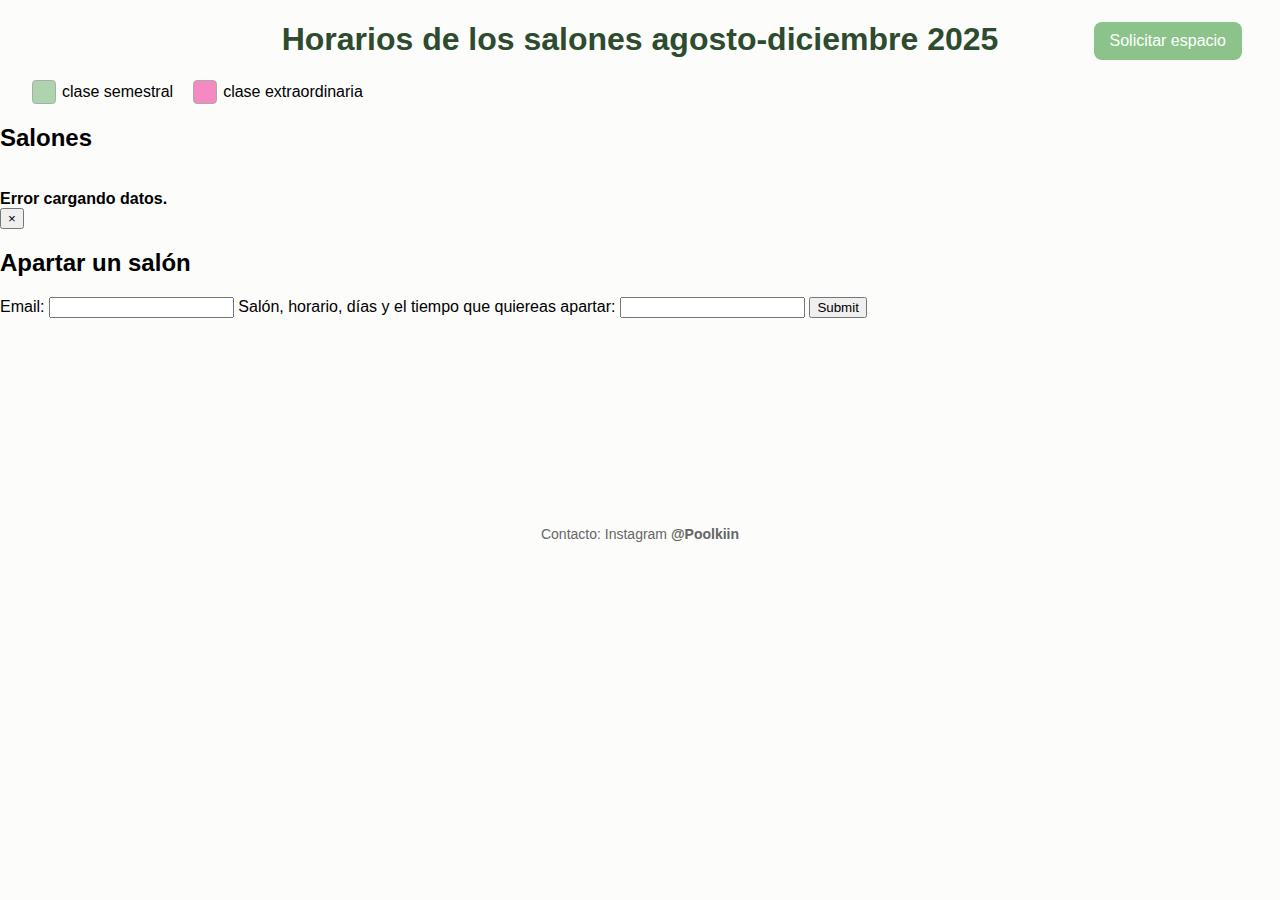
<file: index.html>
<!DOCTYPE html>
<html lang="es">
<head>
  <meta charset="UTF-8">
  <title>Horarios Facultad</title>
  <link rel="stylesheet" href="style.css">
  <link rel="preconnect" href="https://fonts.googleapis.com">
  <link rel="preconnect" href="https://fonts.gstatic.com" crossorigin>
<link href="https://fonts.googleapis.com/css?family=Varela+Round" rel="stylesheet">
</head>
<body>

</head>
<body>





<header class="main-header">
  <h1>Horarios de los salones agosto-diciembre 2025</h1>
</header>
<button class="open-modal-btn" onclick="openSolicitud()">Solicitar espacio</button>

<div id="modal-solicitud-bg" class="modal-bg">
  <div class="modal-solicitud">
    <button class="close-modal-btn" onclick="closeSolicitud()">×</button>
    <h2>Apartar un salón</h2>
    <form id="my-form" action="https://formspree.io/f/meolvgrk" method="POST">
      <label>Email:</label>
      <input type="email" name="email" required />
      <label>Salón, Horario y Día:</label>
      <input type="text" name="message" required />
      <button type="submit">Enviar</button>
      <p id="my-form-status"></p>
    </form>
  </div>
</div>



<div class="leyenda">
  <div class="leyenda-item">
    <span class="cuadro verde"></span> clase semestral
  </div>
  <div class="leyenda-item">
    <span class="cuadro rosa"></span> clase extraordinaria
  </div>
</div>

<div id="salones" class="tab-content active">
  <h2>Salones</h2>
  <div class="submenu-salones" id="submenu-salones"></div>
  <div id="horario-salon"></div>
</div>
  
<!-- Sidebar para Formulario -->
<div id="sidebar" class="sidebar">
  <button class="close-btn" onclick="closeSidebar()">×</button>
  <h2>Apartar un salón</h2>
  <form id="my-form" action="https://formspree.io/f/meolvgrk" method="POST">
    <label>Email:</label>
    <input type="email" name="email" required />
    
    <label>Salón, horario, días y el tiempo que quiereas apartar:</label>
    <input type="text" name="message" required />
    
    <button id="my-form-button" type="submit">Submit</button>
    <p id="my-form-status"></p>
    
  </form>
</div>

<footer style="text-align:center; padding:200px; font-size:14px; color:#666;">
  Contacto: Instagram <b>@Poolkiin</b>
</footer>

<script src="script.js"></script>
<script>
  var form = document.getElementById("my-form");
  if(form){
    async function handleSubmit(event) {
      event.preventDefault();
      var status = document.getElementById("my-form-status");
      var data = new FormData(event.target);
      fetch(event.target.action, {
        method: form.method,
        body: data,
        headers: { 'Accept': 'application/json' }
      }).then(response => {
        if (response.ok) {
          status.innerHTML = "¡Gracias por tu solicitud!";
          form.reset()
        } else {
          response.json().then(data => {
            if (Object.hasOwn(data, 'errors')) {
              status.innerHTML = data["errors"].map(error => error["message"]).join(", ")
            } else {
              status.innerHTML = "Oops! Hubo un problema al enviar tu formulario"
            }
          })
        }
      }).catch(error => {
        status.innerHTML = "Oops! Hubo un problema al enviar tu formulario"
      });
    }
    form.addEventListener("submit", handleSubmit)
  }
</script>
</body>
</html>
</file>
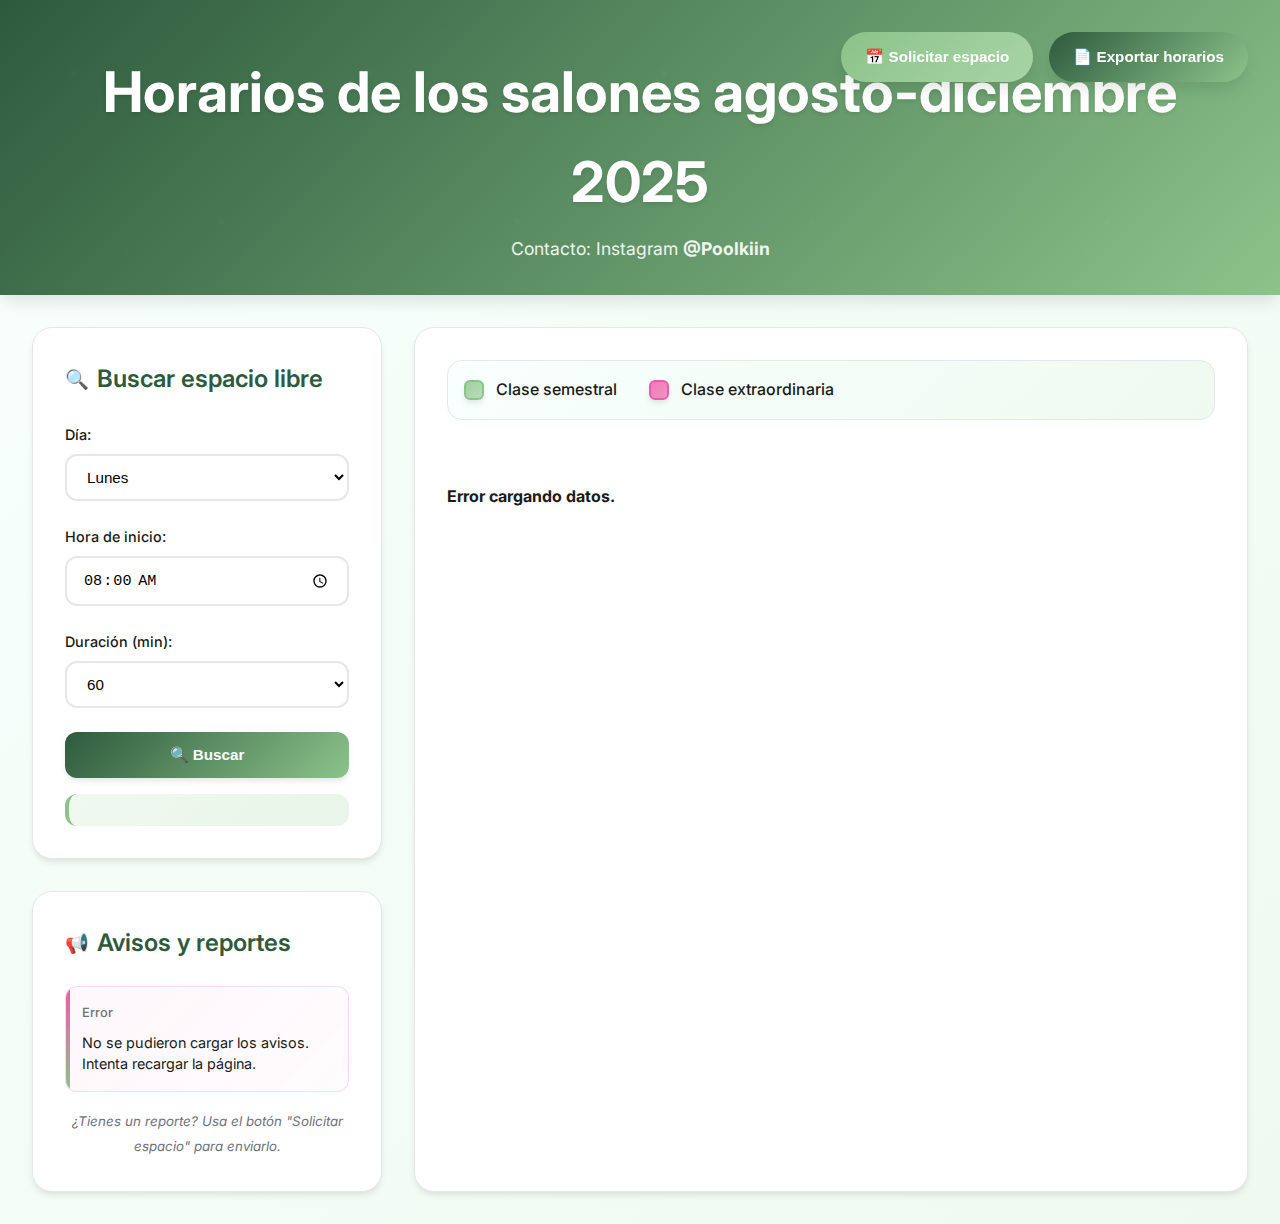
<file: horarios-completo-1.html>
<!DOCTYPE html>
<html lang="es">
<head>
  <meta charset="UTF-8">
  <meta name="viewport" content="width=device-width, initial-scale=1.0">
  <title>Horarios Facultad</title>
  <link rel="preconnect" href="https://fonts.googleapis.com">
  <link rel="preconnect" href="https://fonts.gstatic.com" crossorigin>
  <link href="https://fonts.googleapis.com/css2?family=Inter:wght@300;400;500;600;700&family=Poppins:wght@400;500;600;700&display=swap" rel="stylesheet">
  <style>
    :root {
      --primary-green: #2d5a3d;
      --light-green: #8cc38a;
      --accent-green: #a8d4a6;
      --pink-accent: #f05aaa;
      --light-pink: rgba(240, 90, 170, 0.1);
      --background: #fafbfc;
      --card-bg: #ffffff;
      --text-primary: #1a1a1a;
      --text-secondary: #6b7280;
      --border-light: #e5e7eb;
      --shadow-soft: 0 4px 6px -1px rgba(0, 0, 0, 0.1);
      --shadow-medium: 0 10px 15px -3px rgba(0, 0, 0, 0.1);
      --shadow-large: 0 25px 50px -12px rgba(0, 0, 0, 0.25);
    }

    * {
      margin: 0;
      padding: 0;
      box-sizing: border-box;
    }

    body {
      font-family: "Inter", sans-serif;
      background: linear-gradient(135deg, #f8fffe 0%, #f0f9f0 100%);
      color: var(--text-primary);
      line-height: 1.6;
      min-height: 100vh;
    }

    /* Header con gradiente elegante */
    .main-header {
      background: linear-gradient(135deg, var(--primary-green) 0%, var(--light-green) 100%);
      color: white;
      padding: 3rem 2rem 2rem;
      text-align: center;
      position: relative;
      overflow: hidden;
      box-shadow: var(--shadow-medium);
    }

    .main-header::before {
      content: '';
      position: absolute;
      top: 0;
      left: 0;
      right: 0;
      bottom: 0;
      background: url('data:image/svg+xml,<svg xmlns="http://www.w3.org/2000/svg" viewBox="0 0 100 100"><defs><pattern id="grain" width="100" height="100" patternUnits="userSpaceOnUse"><circle cx="25" cy="25" r="1" fill="white" opacity="0.05"/><circle cx="75" cy="75" r="1" fill="white" opacity="0.05"/><circle cx="50" cy="10" r="0.5" fill="white" opacity="0.03"/></pattern></defs><rect width="100" height="100" fill="url(%23grain)"/></svg>') repeat;
      opacity: 0.3;
    }

    .main-header h1 {
      font-size: clamp(2rem, 5vw, 3.5rem);
      font-weight: 700;
      margin-bottom: 0.5rem;
      position: relative;
      z-index: 1;
      text-shadow: 0 2px 4px rgba(0,0,0,0.1);
    }

    .main-header h5 {
      font-size: 1.1rem;
      font-weight: 400;
      opacity: 0.9;
      position: relative;
      z-index: 1;
    }

    /* Botones del header */
    .header-buttons {
      position: fixed;
      top: 2rem;
      right: 2rem;
      display: flex;
      gap: 1rem;
      z-index: 100;
    }

    .open-modal-btn, .export-btn {
      background: linear-gradient(135deg, var(--light-green) 0%, var(--accent-green) 100%);
      color: white;
      padding: 1rem 1.5rem;
      border-radius: 50px;
      border: none;
      cursor: pointer;
      font-size: 0.95rem;
      font-weight: 600;
      box-shadow: var(--shadow-medium);
      transition: all 0.3s ease;
      backdrop-filter: blur(10px);
    }

    .export-btn {
      background: linear-gradient(135deg, var(--primary-green) 0%, var(--light-green) 100%);
    }

    .open-modal-btn:hover, .export-btn:hover {
      transform: translateY(-2px);
      box-shadow: var(--shadow-large);
    }

    .export-btn:hover {
      background: linear-gradient(135deg, var(--light-green) 0%, var(--primary-green) 100%);
    }

    /* Container principal */
    .main-container {
      max-width: 1400px;
      margin: 0 auto;
      padding: 2rem;
      display: grid;
      gap: 2rem;
      grid-template-columns: 1fr;
    }

    @media (min-width: 1024px) {
      .main-container {
        grid-template-columns: 350px 1fr;
      }
    }

    /* Sidebar */
    .sidebar {
      display: flex;
      flex-direction: column;
      gap: 2rem;
    }

    /* Buscador elegante */
    .buscador-libres {
      background: var(--card-bg);
      border-radius: 20px;
      padding: 2rem;
      box-shadow: var(--shadow-soft);
      border: 1px solid var(--border-light);
    }

    .buscador-libres h2 {
      color: var(--primary-green);
      font-size: 1.5rem;
      font-weight: 600;
      margin-bottom: 1.5rem;
      display: flex;
      align-items: center;
      gap: 0.5rem;
    }

    .buscador-libres h2::before {
      content: "🔍";
      font-size: 1.2rem;
    }

    .form-group {
      margin-bottom: 1.5rem;
    }

    .form-group label {
      display: block;
      color: var(--text-primary);
      font-weight: 500;
      margin-bottom: 0.5rem;
      font-size: 0.9rem;
    }

    .form-group select,
    .form-group input {
      width: 100%;
      padding: 0.75rem 1rem;
      border: 2px solid var(--border-light);
      border-radius: 12px;
      font-size: 0.95rem;
      transition: all 0.2s ease;
      background: white;
    }

    .form-group select:focus,
    .form-group input:focus {
      outline: none;
      border-color: var(--light-green);
      box-shadow: 0 0 0 3px rgba(140, 195, 138, 0.1);
    }

    #buscador-btn {
      width: 100%;
      background: linear-gradient(135deg, var(--primary-green) 0%, var(--light-green) 100%);
      color: white;
      padding: 0.875rem 1.5rem;
      border: none;
      border-radius: 12px;
      font-size: 0.95rem;
      font-weight: 600;
      cursor: pointer;
      transition: all 0.3s ease;
      box-shadow: var(--shadow-soft);
    }

    #buscador-btn:hover {
      transform: translateY(-1px);
      box-shadow: var(--shadow-medium);
    }

    #resultado-buscador {
      margin-top: 1rem;
      padding: 1rem;
      background: linear-gradient(135deg, #f0f9f0 0%, #e8f5e8 100%);
      border-radius: 12px;
      border-left: 4px solid var(--light-green);
      font-weight: 500;
      color: var(--primary-green);
    }

    /* Recuadro de avisos */
    .avisos-container {
      background: var(--card-bg);
      border-radius: 20px;
      padding: 2rem;
      box-shadow: var(--shadow-soft);
      border: 1px solid var(--border-light);
    }

    .avisos-container h2 {
      color: var(--primary-green);
      font-size: 1.5rem;
      font-weight: 600;
      margin-bottom: 1.5rem;
      display: flex;
      align-items: center;
      gap: 0.5rem;
    }

    .avisos-container h2::before {
      content: "📢";
      font-size: 1.2rem;
    }

    .aviso-item {
      background: linear-gradient(135deg, rgba(240, 90, 170, 0.05) 0%, rgba(240, 90, 170, 0.02) 100%);
      border: 1px solid rgba(240, 90, 170, 0.2);
      border-radius: 12px;
      padding: 1rem;
      margin-bottom: 1rem;
      position: relative;
      overflow: hidden;
    }

    .aviso-item:last-child {
      margin-bottom: 0;
    }

    .aviso-item::before {
      content: '';
      position: absolute;
      left: 0;
      top: 0;
      bottom: 0;
      width: 4px;
      background: linear-gradient(180deg, var(--pink-accent) 0%, var(--light-green) 100%);
    }

    .aviso-fecha {
      font-size: 0.8rem;
      color: var(--text-secondary);
      font-weight: 500;
      margin-bottom: 0.5rem;
    }

    .aviso-texto {
      color: var(--text-primary);
      font-size: 0.9rem;
      line-height: 1.5;
    }

    /* Área principal */
    .main-content {
      background: var(--card-bg);
      border-radius: 20px;
      padding: 2rem;
      box-shadow: var(--shadow-soft);
      border: 1px solid var(--border-light);
    }

    /* Leyenda mejorada */
    .leyenda {
      display: flex;
      gap: 2rem;
      align-items: center;
      margin-bottom: 2rem;
      padding: 1rem;
      background: linear-gradient(135deg, #f8fffe 0%, #f0f9f0 100%);
      border-radius: 15px;
      border: 1px solid var(--border-light);
    }

    .leyenda-item {
      display: flex;
      align-items: center;
      gap: 0.75rem;
      font-weight: 500;
      color: var(--text-primary);
    }

    .cuadro {
      width: 20px;
      height: 20px;
      border-radius: 6px;
      box-shadow: var(--shadow-soft);
      border: 2px solid transparent;
    }

    .cuadro.verde {
      background: linear-gradient(135deg, rgba(140, 195, 138, 0.8) 0%, rgba(168, 212, 166, 0.8) 100%);
      border-color: var(--light-green);
    }

    .cuadro.rosa {
      background: linear-gradient(135deg, rgba(240, 90, 170, 0.8) 0%, rgba(240, 120, 180, 0.8) 100%);
      border-color: var(--pink-accent);
    }

    /* Botones de salones */
    .submenu-salones, #button-bar {
      display: flex;
      flex-wrap: wrap;
      gap: 0.75rem;
      margin-bottom: 2rem;
    }

    .submenu-salones button,
    #button-bar button {
      padding: 0.75rem 1.25rem;
      border-radius: 25px;
      border: 2px solid var(--border-light);
      background: white;
      color: var(--text-primary);
      cursor: pointer;
      font-size: 0.9rem;
      font-weight: 500;
      transition: all 0.3s ease;
      box-shadow: var(--shadow-soft);
    }

    .submenu-salones button:hover,
    #button-bar button:hover {
      transform: translateY(-2px);
      box-shadow: var(--shadow-medium);
      border-color: var(--light-green);
      background: linear-gradient(135deg, #f8fffe 0%, #f0f9f0 100%);
    }

    .submenu-salones button.active,
    #button-bar button.active {
      background: linear-gradient(135deg, var(--primary-green) 0%, var(--light-green) 100%);
      color: white;
      border-color: var(--light-green);
      box-shadow: var(--shadow-medium);
    }

    /* Grid de horarios mejorado */
    .horario-container h2 {
      color: var(--primary-green);
      font-size: 1.8rem;
      font-weight: 600;
      margin-bottom: 1rem;
    }

    .horario-grid {
      display: grid;
      grid-template-columns: 120px repeat(5, 1fr);
      grid-template-rows: auto repeat(24, 45px);
      gap: 1px;
      background: var(--border-light);
      border-radius: 15px;
      overflow: hidden;
      box-shadow: var(--shadow-medium);
      margin: 1.5rem 0;
    }

    .grid-header {
      background: linear-gradient(135deg, var(--primary-green) 0%, var(--light-green) 100%);
      color: white;
      padding: 1rem;
      font-weight: 600;
      text-align: center;
      display: flex;
      align-items: center;
      justify-content: center;
      font-size: 0.95rem;
    }

    .grid-hora {
      background: linear-gradient(135deg, #f8fffe 0%, #f0f9f0 100%);
      color: var(--text-secondary);
      font-weight: 500;
      font-size: 0.8rem;
      padding: 0.5rem;
      display: flex;
      align-items: center;
      justify-content: center;
      text-align: center;
      border-right: 2px solid var(--border-light);
    }

    .grid-clase {
      margin: 2px;
      border-radius: 8px;
      padding: 0.5rem;
      display: flex;
      flex-direction: column;
      justify-content: center;
      align-items: center;
      text-align: center;
      cursor: pointer;
      transition: all 0.2s ease;
      position: relative;
      overflow: hidden;
    }

    .grid-clase.semestral {
      background: linear-gradient(135deg, rgba(140, 195, 138, 0.2) 0%, rgba(168, 212, 166, 0.3) 100%);
      border: 2px solid var(--light-green);
      color: var(--primary-green);
    }

    .grid-clase.extraordinaria {
      background: linear-gradient(135deg, rgba(240, 90, 170, 0.15) 0%, rgba(240, 120, 180, 0.25) 100%);
      border: 2px solid var(--pink-accent);
      color: #7c325e;
    }

    .grid-clase:hover {
      transform: scale(1.02);
      box-shadow: var(--shadow-medium);
    }

    .materia-nombre {
      font-size: 0.85rem;
      font-weight: 600;
      margin-bottom: 0.25rem;
      line-height: 1.2;
    }

    .materia-horario {
      font-size: 0.75rem;
      font-weight: 500;
      opacity: 0.8;
    }

    /* Página de exportar */
    .pagina-exportar {
      display: none;
      background: var(--background);
      min-height: 100vh;
      padding: 2rem;
    }

    .pagina-exportar.active {
      display: block;
    }

    .exportar-header {
      display: flex;
      justify-content: space-between;
      align-items: center;
      margin-bottom: 2rem;
      padding: 1.5rem;
      background: var(--card-bg);
      border-radius: 15px;
      box-shadow: var(--shadow-soft);
    }

    .exportar-header h1 {
      color: var(--primary-green);
      font-size: 2rem;
      font-weight: 600;
      margin: 0;
    }

    .volver-btn {
      background: linear-gradient(135deg, var(--light-green) 0%, var(--accent-green) 100%);
      color: white;
      padding: 0.75rem 1.5rem;
      border-radius: 25px;
      border: none;
      cursor: pointer;
      font-size: 0.9rem;
      font-weight: 600;
      box-shadow: var(--shadow-soft);
      transition: all 0.3s ease;
    }

    .volver-btn:hover {
      transform: translateY(-1px);
      box-shadow: var(--shadow-medium);
    }

    .exportar-grid {
      display: grid;
      grid-template-columns: repeat(auto-fit, minmax(800px, 1fr));
      gap: 2rem;
    }

    .salon-exportar {
      background: var(--card-bg);
      border-radius: 15px;
      padding: 1.5rem;
      box-shadow: var(--shadow-soft);
      border: 1px solid var(--border-light);
      page-break-inside: avoid;
    }

    .salon-exportar h3 {
      color: var(--primary-green);
      font-size: 1.3rem;
      font-weight: 600;
      margin-bottom: 1rem;
      text-align: center;
      padding-bottom: 0.5rem;
      border-bottom: 2px solid var(--border-light);
    }

    /* Modal mejorado */
    .modal-bg {
      position: fixed;
      top: 0;
      left: 0;
      right: 0;
      bottom: 0;
      background: rgba(0, 0, 0, 0.5);
      backdrop-filter: blur(8px);
      z-index: 1000;
      display: none;
      justify-content: center;
      align-items: center;
      padding: 1rem;
    }

    .modal-bg.active {
      display: flex;
    }

    .modal-solicitud {
      background: white;
      border-radius: 20px;
      box-shadow: var(--shadow-large);
      padding: 2.5rem;
      max-width: 400px;
      width: 100%;
      position: relative;
      animation: modalSlideIn 0.3s ease;
    }

    @keyframes modalSlideIn {
      from {
        opacity: 0;
        transform: translateY(-20px) scale(0.95);
      }
      to {
        opacity: 1;
        transform: translateY(0) scale(1);
      }
    }

    .modal-solicitud h2 {
      color: var(--primary-green);
      font-size: 1.5rem;
      font-weight: 600;
      text-align: center;
      margin-bottom: 2rem;
    }

    .modal-solicitud .form-group {
      margin-bottom: 1.5rem;
    }

    .modal-solicitud button[type="submit"] {
      width: 100%;
      background: linear-gradient(135deg, var(--primary-green) 0%, var(--light-green) 100%);
      color: white;
      padding: 1rem;
      border: none;
      border-radius: 12px;
      cursor: pointer;
      font-size: 1rem;
      font-weight: 600;
      transition: all 0.3s ease;
      box-shadow: var(--shadow-soft);
    }

    .modal-solicitud button[type="submit"]:hover {
      transform: translateY(-1px);
      box-shadow: var(--shadow-medium);
    }

    .close-modal-btn {
      position: absolute;
      right: 1rem;
      top: 1rem;
      font-size: 1.5rem;
      background: none;
      border: none;
      color: var(--text-secondary);
      cursor: pointer;
      padding: 0.5rem;
      border-radius: 50%;
      transition: all 0.2s ease;
    }

    .close-modal-btn:hover {
      background: rgba(0, 0, 0, 0.1);
      color: var(--primary-green);
    }

    @media print {
      .header-buttons, .exportar-header .volver-btn {
        display: none;
      }
      
      .salon-exportar {
        page-break-inside: avoid;
        margin-bottom: 2rem;
      }
    }

    /* Responsive */
    @media (max-width: 768px) {
      .header-buttons {
        position: relative;
        top: auto;
        right: auto;
        justify-content: center;
        margin: 1rem auto;
        flex-wrap: wrap;
      }

      .main-container {
        padding: 1rem;
        gap: 1.5rem;
      }

      .open-modal-btn, .export-btn {
        position: relative;
        top: auto;
        right: auto;
        margin: 0.5rem;
        flex: 1;
        min-width: 140px;
      }

      .horario-grid {
        grid-template-columns: 80px repeat(5, 1fr);
        grid-template-rows: auto repeat(24, 40px);
      }

      .grid-header {
        padding: 0.5rem 0.25rem;
        font-size: 0.8rem;
      }

      .grid-hora {
        font-size: 0.7rem;
        padding: 0.25rem;
      }

      .materia-nombre {
        font-size: 0.75rem;
      }

      .materia-horario {
        font-size: 0.65rem;
      }
    }
  </style>
</head>
<body>
  <header class="main-header">
    <h1>Horarios de los salones agosto-diciembre 2025</h1>
    <h5>Contacto: Instagram <b>@Poolkiin</b></h5>
  </header>

  <div class="header-buttons">
    <button class="open-modal-btn" onclick="openSolicitud()">📅 Solicitar espacio</button>
    <button class="export-btn" onclick="mostrarPaginaExportar()">📄 Exportar horarios</button>
  </div>

  <div class="main-container">
    <!-- Sidebar -->
    <div class="sidebar">
      <!-- Buscador -->
      <div class="buscador-libres">
        <h2>Buscar espacio libre</h2>
        <div class="form-group">
          <label for="busc-dia">Día:</label>
          <select id="busc-dia">
            <option>Lunes</option>
            <option>Martes</option>
            <option>Miércoles</option>
            <option>Jueves</option>
            <option>Viernes</option>
          </select>
        </div>
        <div class="form-group">
          <label for="busc-hora">Hora de inicio:</label>
          <input type="time" id="busc-hora" min="08:00" max="20:00" step="1800" value="08:00" />
        </div>
        <div class="form-group">
          <label for="busc-duracion">Duración (min):</label>
          <select id="busc-duracion">
            <option value="30">30</option>
            <option value="60" selected>60</option>
            <option value="90">90</option>
            <option value="120">120</option>
             <option value="150">150</option>
             <option value="180">180</option>
             <option value="210">210</option>
             <option value="240">240</option>
          </select>
        </div>
        <button id="buscador-btn">🔍 Buscar</button>
        <div id="resultado-buscador"></div>
      </div>

      <!-- Avisos y reportes -->
      <div class="avisos-container">
        <h2>Avisos y reportes</h2>
        <div id="avisos-lista">
          <!-- Los avisos se cargarán dinámicamente aquí -->
          <div class="aviso-item">
            <div class="aviso-fecha">Cargando...</div>
            <div class="aviso-texto">Obteniendo avisos más recientes...</div>
          </div>
        </div>
        <div style="text-align: center; margin-top: 1rem;">
          <small style="color: var(--text-secondary); font-style: italic;">
            ¿Tienes un reporte? Usa el botón "Solicitar espacio" para enviarlo.
          </small>
        </div>
      </div>
    </div>

    <!-- Contenido principal -->
    <div class="main-content">
      <div class="leyenda">
        <div class="leyenda-item">
          <span class="cuadro verde"></span>
          <span>Clase semestral</span>
        </div>
        <div class="leyenda-item">
          <span class="cuadro rosa"></span>
          <span>Clase extraordinaria</span>
        </div>
      </div>

      <div id="salones" class="tab-content active">
        <div class="submenu-salones" id="button-bar"></div>
        <div id="horario-espacio"></div>
      </div>
    </div>
  </div>

  <!-- Página de exportar (oculta inicialmente) -->
  <div id="pagina-exportar" class="pagina-exportar">
    <div class="exportar-header">
      <h1>📄 Exportar todos los horarios</h1>
      <button class="volver-btn" onclick="volverAPaginaPrincipal()">← Volver</button>
    </div>
    <div id="exportar-contenido" class="exportar-grid">
      <!-- Los horarios se generarán aquí dinámicamente -->
    </div>
  </div>

  <!-- Modal -->
  <div id="modal-solicitud-bg" class="modal-bg">
    <div class="modal-solicitud">
      <button class="close-modal-btn" onclick="closeSolicitud()">×</button>
      <h2>Apartar un salón</h2>
      <form id="my-form" action="https://api.sheetmonkey.io/form/wci2QVScCM6NKECY2PfGBB" method="post">
        <div class="form-group">
          <label>Email:</label>
          <input type="email" name="email" required />
        </div>
        <div class="form-group">
          <label>Salón, Horario, Día y ¿hasta qué fecha estará apartado el sitio?:</label>
          <input type="text" name="message" required />
        </div>
        <input type="hidden" name="Created" value="x-sheetmonkey-current-date-time" />
        <button type="submit">📤 Enviar solicitud</button>
        <p id="my-form-status"></p>
      </form>
    </div>
  </div>

  <script>
    const dias = ["Lunes", "Martes", "Miercoles", "Jueves", "Viernes"];
    const horaInicio = 8, horaFin = 20;

    // Orden personalizado para los botones
    const ordenSalones = [
      "Salon 1", "Salon 2", "Salon 3", "Salon 4", "Salon 5", "Salon 6", "Salon 7", "Salon 8", "Salon 9", "Salon 10", "Salon 11", "Salon 12",
      "Laboratorio 1", "Laboratorio 2", "Laboratorio 3", "Laboratorio 4",
      "Salon De Usos Multiples"
    ];

    // Generar intervalos de 30 minutos
    const intervalos = [];
    for (let h = horaInicio; h < horaFin; h++) {
      intervalos.push({inicio:`${String(h).padStart(2,'0')}:00`, fin:`${String(h).padStart(2,'0')}:30`});
      intervalos.push({inicio:`${String(h).padStart(2,'0')}:30`, fin:`${String(h+1).padStart(2,'0')}:00`});
    }

    let horariosJSON = {};
    let activeButton = null;

    // URL de las hojas públicas
    const SHEET_URL = "https://opensheet.elk.sh/1fDuIQUaqOSTsXPbwBrB7s5V7yfZZGfF0jUXcVS_WIJs/2";
    const AVISOS_URL = "https://opensheet.elk.sh/1fDuIQUaqOSTsXPbwBrB7s5V7yfZZGfF0jUXcVS_WIJs/3";

    // Funciones utilitarias (mantienen la misma lógica)
    function normalizaDia(str) {
      if (!str) return "";
      str = str.toLowerCase()
        .replace(/[áà]/g,'a')
        .replace(/[éè]/g,'e')
        .replace(/[íì]/g,'i')
        .replace(/[óò]/g,'o')
        .replace(/[úù]/g,'u');
      return str.charAt(0).toUpperCase() + str.slice(1);
    }

    function normalizaSalon(str) {
      if (!str) return "";
      return str.normalize('NFD').replace(/[\u0300-\u036f]/g, "").replace(/\b([a-z])/g, l => l.toUpperCase());
    }

    function normalizaHora(horaStr) {
      if (!horaStr) return "";
      horaStr = horaStr.trim();
      const parts = horaStr.split(':');
      if (parts[0].length === 1) {
        parts[0] = '0' + parts[0];
      }
      return parts.join(':');
    }

    function normalizaNombre(str) {
      return str.normalize('NFD').replace(/[\u0300-\u036f]/g, "").toLowerCase();
    }

    function calcularDuracionEnIntervalos(inicio, fin) {
      let inicioIdx = -1;
      let finIdx = -1;
      
      // Buscar índice de inicio
      for (let i = 0; i < intervalos.length; i++) {
        if (intervalos[i].inicio === inicio) {
          inicioIdx = i;
          break;
        }
      }
      
      // Buscar índice de fin - corregido para buscar por hora de fin, no por intervalo
      for (let i = 0; i < intervalos.length; i++) {
        if (intervalos[i].fin === fin) {
          finIdx = i;
          break;
        }
      }
      
      // Si no encontramos el fin exacto, buscar el intervalo que contiene esa hora como inicio
      // Esto maneja casos como 20:00 que no está en nuestros intervalos como fin
      if (finIdx === -1) {
        for (let i = 0; i < intervalos.length; i++) {
          if (intervalos[i].inicio === fin) {
            finIdx = i - 1; // El intervalo anterior es donde termina realmente
            break;
          }
        }
      }
      
      if (inicioIdx === -1) {
        console.warn(`No se encontró intervalo de inicio para: ${inicio}`);
        return 1;
      }
      
      if (finIdx === -1) {
        console.warn(`No se encontró intervalo de fin para: ${fin}`);
        // Si es 20:00, debería ser el último intervalo (19:30-20:00)
        if (fin === "20:00") {
          finIdx = intervalos.length - 1;
        } else {
          return 1;
        }
      }
      
      const duracion = finIdx - inicioIdx + 1;
      console.log(`Duración calculada para ${inicio} - ${fin}: ${duracion} intervalos (índices ${inicioIdx} a ${finIdx})`);
      return duracion;
    }

    function agrupaHorariosPorSalon(rows) {
      const resultado = {};
      rows.forEach(row => {
        const salon = normalizaSalon((row["Salon"] || row["Salón"] || row["salon"] || "").trim());
        const dia = normalizaDia((row["Dia"] || row["día"] || row["dia"] || "").trim());
        if (!salon || !dia) return;
        
        if (!resultado[salon]) {
          resultado[salon] = {capacidad: row["capacidad"] ? Number(row["capacidad"]) : undefined};
          dias.forEach(d => resultado[salon][d] = []);
        }
        
        if (dias.includes(dia)) {
          const inicio = normalizaHora((row["Inicio"] || row["inicio"] || "").trim());
          const fin = normalizaHora((row["Fin"] || row["fin"] || "").trim());
          
          if (inicio && fin) {
            resultado[salon][dia].push({
              materia: (row["Materia"] || row["materia"] || "").trim(),
              inicio: inicio,
              fin: fin,
              tipo: (row["tipo"] || "").trim(),
              comentario: (row["comentario"] || "").trim()
            });
          }
        }
      });
      return resultado;
    }

    function renderAllButtons(horarios) {
      const bar = document.getElementById('button-bar');
      bar.innerHTML = "";

      const mapaNombreReal = {};
      Object.keys(horarios).forEach(n => {
        mapaNombreReal[normalizaNombre(n)] = n;
      });

      // Primero en el orden deseado
      ordenSalones.forEach(n => {
        const nNorm = normalizaNombre(n);
        if (mapaNombreReal[nNorm]) {
          const btn = document.createElement('button');
          btn.textContent = mapaNombreReal[nNorm];
          btn.onclick = () => showSchedule(mapaNombreReal[nNorm], btn);
          bar.appendChild(btn);
        }
      });

      // Luego, los que no están en el orden personalizado
      Object.keys(horarios).forEach(n => {
        if (!ordenSalones.map(normalizaNombre).includes(normalizaNombre(n))) {
          const btn = document.createElement('button');
          btn.textContent = n;
          btn.onclick = () => showSchedule(n, btn);
          bar.appendChild(btn);
        }
      });
    }

    function convertirADatosEventos(nombre, horariosSalon) {
      const eventos = [];
      dias.forEach(dia => {
        if (horariosSalon[dia]) {
          horariosSalon[dia].forEach(clase => {
            eventos.push({
              dia: dia,
              inicio: clase.inicio,
              fin: clase.fin,
              materia: clase.materia,
              tipo: clase.tipo,
              comentario: clase.comentario
            });
          });
        }
      });
      return eventos;
    }

    function renderCalendario(id, data, nombre) {
      const cont = document.getElementById(id);
      cont.innerHTML = "";
      cont.className = "horario-container";

      // Título y capacidad
      const tit = document.createElement("h2");
      tit.textContent = nombre;
      cont.appendChild(tit);
      
      if (horariosJSON[nombre] && horariosJSON[nombre].capacidad) {
        const capacidadDiv = document.createElement("div");
        capacidadDiv.style.cssText = "font-size:15px; color:#388; margin-bottom: 10px; font-weight: 500;";
        capacidadDiv.innerHTML = `📍 Capacidad: <strong>${horariosJSON[nombre].capacidad} alumnos</strong>`;
        cont.appendChild(capacidadDiv);
      }

      // Crear contenedor grid
      const gridContainer = document.createElement("div");
      gridContainer.className = "horario-grid";
      cont.appendChild(gridContainer);

      // Header - celda vacía para la esquina
      const cornerCell = document.createElement("div");
      cornerCell.className = "grid-header";
      cornerCell.textContent = "Hora";
      gridContainer.appendChild(cornerCell);

      // Headers de días
      dias.forEach(dia => {
        const headerCell = document.createElement("div");
        headerCell.className = "grid-header";
        headerCell.textContent = dia;
        gridContainer.appendChild(headerCell);
      });

      // Crear un mapa para rastrear qué celdas están ocupadas
      const celdasOcupadas = new Set();

      // Para cada intervalo de tiempo
      intervalos.forEach((intervalo, filaIdx) => {
        // Celda de hora
        const horaCell = document.createElement("div");
        horaCell.className = "grid-hora";
        horaCell.textContent = `${intervalo.inicio} - ${intervalo.fin}`;
        horaCell.style.cssText = `
          grid-row: ${filaIdx + 2};
          grid-column: 1;
        `;
        gridContainer.appendChild(horaCell);

        // Para cada día
        dias.forEach((dia, diaIdx) => {
          const celdaKey = `${filaIdx}-${diaIdx}`;
          
          // Solo procesar si la celda no está ocupada
          if (!celdasOcupadas.has(celdaKey)) {
            // Buscar si hay una clase que comience exactamente en este intervalo y día
            const clase = data.find(ev => 
              ev.dia === dia && ev.inicio === intervalo.inicio
            );

            if (clase) {
              // Calcular duración
              const duracion = calcularDuracionEnIntervalos(clase.inicio, clase.fin);
              
              // Marcar todas las celdas ocupadas por esta clase
              for (let i = 0; i < duracion; i++) {
                celdasOcupadas.add(`${filaIdx + i}-${diaIdx}`);
              }
              
              // Crear celda de clase
              const claseCell = document.createElement("div");
              
              // Determinar clase CSS
              let claseCSS = "grid-clase";
              if (clase.tipo === "extraordinaria") {
                claseCSS += " extraordinaria";
              } else {
                claseCSS += " semestral";
              }
              claseCell.className = claseCSS;
              
              // Posicionar en el grid
              claseCell.style.cssText = `
                grid-row: ${filaIdx + 2} / span ${duracion};
                grid-column: ${diaIdx + 2};
              `;
              
              // Contenido
              const materiaDiv = document.createElement("div");
              materiaDiv.className = "materia-nombre";
              materiaDiv.textContent = clase.materia;
              claseCell.appendChild(materiaDiv);
              
              const horarioDiv = document.createElement("div");
              horarioDiv.className = "materia-horario";
              horarioDiv.textContent = `${clase.inicio} - ${clase.fin}`;
              claseCell.appendChild(horarioDiv);
              
              if (clase.comentario) {
                const comentarioDiv = document.createElement("div");
                comentarioDiv.className = "materia-comentario";
                comentarioDiv.textContent = clase.comentario;
                comentarioDiv.style.cssText = `
                  font-size: 0.7rem;
                  font-style: italic;
                  opacity: 0.7;
                  margin-top: 0.25rem;
                  line-height: 1.1;
                `;
                claseCell.appendChild(comentarioDiv);
                claseCell.title = clase.comentario;
              }
              
              gridContainer.appendChild(claseCell);
            } else {
              // Crear celda vacía
              const celdaVacia = document.createElement("div");
              celdaVacia.style.cssText = `
                grid-row: ${filaIdx + 2};
                grid-column: ${diaIdx + 2};
                background: white;
                border: 1px solid var(--border-light);
              `;
              gridContainer.appendChild(celdaVacia);
            }
          }
        });
      });
    }

    function showSchedule(nombre, btn) {
      if (activeButton) activeButton.classList.remove('active');
      btn.classList.add('active');
      activeButton = btn;
      
      const eventos = convertirADatosEventos(nombre, horariosJSON[nombre]);
      renderCalendario('horario-espacio', eventos, nombre);
    }

    // Función para cargar avisos desde Google Sheets
    function cargarAvisos() {
      fetch(AVISOS_URL)
        .then(response => {
          if (!response.ok) {
            throw new Error(`HTTP error! status: ${response.status}`);
          }
          return response.json();
        })
        .then(avisos => {
          console.log("Avisos recibidos:", avisos);
          mostrarAvisos(avisos);
        })
        .catch(error => {
          console.error('Error cargando avisos:', error);
          document.getElementById('avisos-lista').innerHTML = `
            <div class="aviso-item">
              <div class="aviso-fecha">Error</div>
              <div class="aviso-texto">No se pudieron cargar los avisos. Intenta recargar la página.</div>
            </div>`;
        });
    }

    function mostrarAvisos(avisos) {
      const container = document.getElementById('avisos-lista');
      container.innerHTML = '';

      if (!avisos || avisos.length === 0) {
        container.innerHTML = `
          <div class="aviso-item">
            <div class="aviso-fecha">Sin avisos</div>
            <div class="aviso-texto">No hay avisos disponibles en este momento.</div>
          </div>`;
        return;
      }

      // Ordenar por fecha (más recientes primero)
      avisos.sort((a, b) => new Date(b.Fecha || b.fecha || '') - new Date(a.Fecha || a.fecha || ''));

      // Mostrar solo los primeros 5 avisos
      avisos.slice(0, 5).forEach(aviso => {
        const fecha = aviso.Fecha || aviso.fecha || 'Sin fecha';
        const tipo = aviso.Tipo || aviso.tipo || 'Aviso';
        const mensaje = aviso.Mensaje || aviso.mensaje || aviso.Descripcion || aviso.descripcion || 'Sin mensaje';

        const avisoDiv = document.createElement('div');
        avisoDiv.className = 'aviso-item';
        
        avisoDiv.innerHTML = `
          <div class="aviso-fecha">${fecha}</div>
          <div class="aviso-texto">
            <strong>${tipo}:</strong> ${mensaje}
          </div>
        `;
        
        container.appendChild(avisoDiv);
      });
    }

    // Funciones para la página de exportar
    function mostrarPaginaExportar() {
      document.querySelector('.main-container').style.display = 'none';
      document.querySelector('.main-header').style.display = 'none';
      document.getElementById('pagina-exportar').classList.add('active');
      generarExportacionCompleta();
    }

    function volverAPaginaPrincipal() {
      document.querySelector('.main-container').style.display = 'grid';
      document.querySelector('.main-header').style.display = 'block';
      document.getElementById('pagina-exportar').classList.remove('active');
    }

    function generarExportacionCompleta() {
      const contenedor = document.getElementById('exportar-contenido');
      contenedor.innerHTML = '';

      if (!horariosJSON || Object.keys(horariosJSON).length === 0) {
        contenedor.innerHTML = '<p style="text-align: center; color: var(--text-secondary);">No hay horarios disponibles para exportar.</p>';
        return;
      }

      // Generar cada salón en el orden personalizado
      const salonesOrdenados = [];
      
      // Primero los del orden personalizado
      ordenSalones.forEach(nombre => {
        const nombreNorm = normalizaNombre(nombre);
        const nombreReal = Object.keys(horariosJSON).find(n => normalizaNombre(n) === nombreNorm);
        if (nombreReal) {
          salonesOrdenados.push(nombreReal);
        }
      });

      // Luego los que no están en el orden personalizado
      Object.keys(horariosJSON).forEach(nombre => {
        if (!salonesOrdenados.includes(nombre)) {
          salonesOrdenados.push(nombre);
        }
      });

      salonesOrdenados.forEach(nombreSalon => {
        const salonDiv = document.createElement('div');
        salonDiv.className = 'salon-exportar';
        
        const titulo = document.createElement('h3');
        titulo.textContent = nombreSalon;
        salonDiv.appendChild(titulo);

        // Mostrar capacidad si está disponible
        if (horariosJSON[nombreSalon].capacidad) {
          const capacidadP = document.createElement('p');
          capacidadP.style.cssText = 'text-align: center; color: var(--text-secondary); margin-bottom: 1rem; font-weight: 500;';
          capacidadP.innerHTML = `📍 Capacidad: <strong>${horariosJSON[nombreSalon].capacidad} alumnos</strong>`;
          salonDiv.appendChild(capacidadP);
        }

        // Generar el grid del horario
        const eventos = convertirADatosEventos(nombreSalon, horariosJSON[nombreSalon]);
        
        // Crear el grid manualmente
        const gridContainer = document.createElement("div");
        gridContainer.className = "horario-grid";
        salonDiv.appendChild(gridContainer);

        // Header
        const cornerCell = document.createElement("div");
        cornerCell.className = "grid-header";
        cornerCell.textContent = "Hora";
        gridContainer.appendChild(cornerCell);

        dias.forEach(dia => {
          const headerCell = document.createElement("div");
          headerCell.className = "grid-header";
          headerCell.textContent = dia;
          gridContainer.appendChild(headerCell);
        });

        const celdasOcupadas = new Set();

        intervalos.forEach((intervalo, filaIdx) => {
          const horaCell = document.createElement("div");
          horaCell.className = "grid-hora";
          horaCell.textContent = `${intervalo.inicio} - ${intervalo.fin}`;
          horaCell.style.cssText = `grid-row: ${filaIdx + 2}; grid-column: 1;`;
          gridContainer.appendChild(horaCell);

          dias.forEach((dia, diaIdx) => {
            const celdaKey = `${filaIdx}-${diaIdx}`;
            
            if (!celdasOcupadas.has(celdaKey)) {
              const clase = eventos.find(ev => 
                ev.dia === dia && ev.inicio === intervalo.inicio
              );

              if (clase) {
                const duracion = calcularDuracionEnIntervalos(clase.inicio, clase.fin);
                
                for (let i = 0; i < duracion; i++) {
                  celdasOcupadas.add(`${filaIdx + i}-${diaIdx}`);
                }
                
                const claseCell = document.createElement("div");
                let claseCSS = "grid-clase";
                if (clase.tipo === "extraordinaria") {
                  claseCSS += " extraordinaria";
                } else {
                  claseCSS += " semestral";
                }
                claseCell.className = claseCSS;
                
                claseCell.style.cssText = `
                  grid-row: ${filaIdx + 2} / span ${duracion};
                  grid-column: ${diaIdx + 2};
                `;
                
                const materiaDiv = document.createElement("div");
                materiaDiv.className = "materia-nombre";
                materiaDiv.textContent = clase.materia;
                claseCell.appendChild(materiaDiv);
                
                const horarioDiv = document.createElement("div");
                horarioDiv.className = "materia-horario";
                horarioDiv.textContent = `${clase.inicio} - ${clase.fin}`;
                claseCell.appendChild(horarioDiv);
                
                if (clase.comentario) {
                  const comentarioDiv = document.createElement("div");
                  comentarioDiv.className = "materia-comentario";
                  comentarioDiv.textContent = clase.comentario;
                  comentarioDiv.style.cssText = `
                    font-size: 0.7rem;
                    font-style: italic;
                    opacity: 0.7;
                    margin-top: 0.25rem;
                    line-height: 1.1;
                  `;
                  claseCell.appendChild(comentarioDiv);
                }
                
                gridContainer.appendChild(claseCell);
              } else {
                const celdaVacia = document.createElement("div");
                celdaVacia.style.cssText = `
                  grid-row: ${filaIdx + 2};
                  grid-column: ${diaIdx + 2};
                  background: white;
                  border: 1px solid var(--border-light);
                `;
                gridContainer.appendChild(celdaVacia);
              }
            }
          });
        });

        contenedor.appendChild(salonDiv);
      });
    }

    // Función para buscar espacios libres
    function buscarEspaciosLibres(dia, horaInicio, duracionMin) {
      const [h, m] = horaInicio.split(':').map(Number);
      if (
        isNaN(h) || isNaN(m) || 
        h < 8 || h >= 20 || 
        m < 0 || m > 59
      ) {
        return [];
      }

      const libres = [];
      const iniMin = h * 60 + m;
      const finMin = iniMin + duracionMin;

      Object.keys(horariosJSON).forEach(salon => {
        const eventos = horariosJSON[salon][dia] || [];
        let ocupado = eventos.some(ev => {
          const [hin, minin] = ev.inicio.split(':');
          const [hfin, minfin] = ev.fin.split(':');
          const evIni = parseInt(hin) * 60 + parseInt(minin);
          const evFin = parseInt(hfin) * 60 + parseInt(minfin);
          return !(finMin <= evIni || iniMin >= evFin);
        });
        if (!ocupado) libres.push(salon);
      });
      return libres;
    }

    // Cargar datos desde Google Sheets
    Promise.all([
      fetch(SHEET_URL).then(response => response.ok ? response.json() : Promise.reject('Error en horarios')),
      fetch(AVISOS_URL).then(response => response.ok ? response.json() : Promise.reject('Error en avisos'))
    ])
    .then(([horarios, avisos]) => {
      console.log("Datos de horarios recibidos:", horarios);
      console.log("Datos de avisos recibidos:", avisos);
      
      // Procesar horarios
      horariosJSON = agrupaHorariosPorSalon(horarios);
      console.log("Horarios procesados:", horariosJSON);
      
      // Mostrar avisos
      mostrarAvisos(avisos);
      
      if (Object.keys(horariosJSON).length === 0) {
        document.getElementById('horario-espacio').innerHTML = "<b>No hay horarios cargados.</b>";
      } else {
        renderAllButtons(horariosJSON);
        const primerSalon = ordenSalones.map(normalizaNombre).find(nombreNorm =>
          Object.keys(horariosJSON).map(normalizaNombre).includes(nombreNorm)
        );
        let nombreReal = primerSalon
          ? Object.keys(horariosJSON).find(n => normalizaNombre(n) === primerSalon)
          : Object.keys(horariosJSON)[0];
        if (nombreReal) {
          const primerBoton = document.querySelector('#button-bar button');
          if (primerBoton) {
            showSchedule(nombreReal, primerBoton);
          }
        }
      }
    })
    .catch(error => {
      console.error('Error cargando datos:', error);
      document.getElementById('horario-espacio').innerHTML = "<b>Error cargando datos.</b>";
      
      // Cargar avisos por separado si falló la carga conjunta
      cargarAvisos();
    });

    // Event listeners
    document.addEventListener('DOMContentLoaded', function() {
      // Buscador
      const btn = document.getElementById('buscador-btn');
      if (btn) {
        btn.onclick = function() {
          const dia = document.getElementById('busc-dia').value;
          const hora = document.getElementById('busc-hora').value;
          const dur = parseInt(document.getElementById('busc-duracion').value);

          const [h, m] = hora.split(':').map(Number);
          if (
            isNaN(h) || isNaN(m) || 
            h < 8 || h >= 20 || 
            m < 0 || m > 59
          ) {
            document.getElementById('resultado-buscador').innerHTML = `<b>⚠️ El horario debe estar entre 08:00 y 20:00</b>`;
            return;
          }

          const libres = buscarEspaciosLibres(dia, hora, dur);
          const resDiv = document.getElementById('resultado-buscador');
          if (libres.length) {
            resDiv.innerHTML = `<b>✅ Espacios disponibles:</b><br>${libres.map(s => `<span style="display:inline-block; margin:2px 4px; padding:4px 8px; background:rgba(140,195,138,0.2); border-radius:6px; font-size:0.9rem;">${s}</span>`).join('')}`;
          } else {
            resDiv.innerHTML = `<b>❌ No hay espacios disponibles en ese horario</b>`;
          }
        };
      }

      // Modal
      const modalBg = document.getElementById('modal-solicitud-bg');
      if(modalBg) {
        modalBg.onclick = function(e) {
          if (e.target === this) closeSolicitud();
        };
      }
      
      // Formulario AJAX para el modal
      var form = document.getElementById("my-form");
      if(form){
        async function handleSubmit(event) {
          event.preventDefault();
          var status = document.getElementById("my-form-status");
          var data = new FormData(event.target);
          fetch(event.target.action, {
            method: form.method,
            body: data,
            headers: { 'Accept': 'application/json' }
          }).then(response => {
            if (response.ok) {
              status.innerHTML = "✅ ¡Gracias por tu solicitud!";
              status.style.color = "var(--light-green)";
              form.reset();
            } else {
              response.json().then(data => {
                if (Object.hasOwn(data, 'errors')) {
                  status.innerHTML = "❌ " + data["errors"].map(error => error["message"]).join(", ");
                } else {
                  status.innerHTML = "❌ Oops! Hubo un problema al enviar tu formulario";
                }
                status.style.color = "var(--pink-accent)";
              })
            }
          }).catch(error => {
            status.innerHTML = "❌ Oops! Hubo un problema al enviar tu formulario";
            status.style.color = "var(--pink-accent)";
          });
        }
        form.addEventListener("submit", handleSubmit);
      }
    });

    // Funciones del modal
    function openSolicitud() {
      document.getElementById('modal-solicitud-bg').classList.add('active');
    }

    function closeSolicitud() {
      document.getElementById('modal-solicitud-bg').classList.remove('active');
    }
  </script>
</body>
</html>
</file>
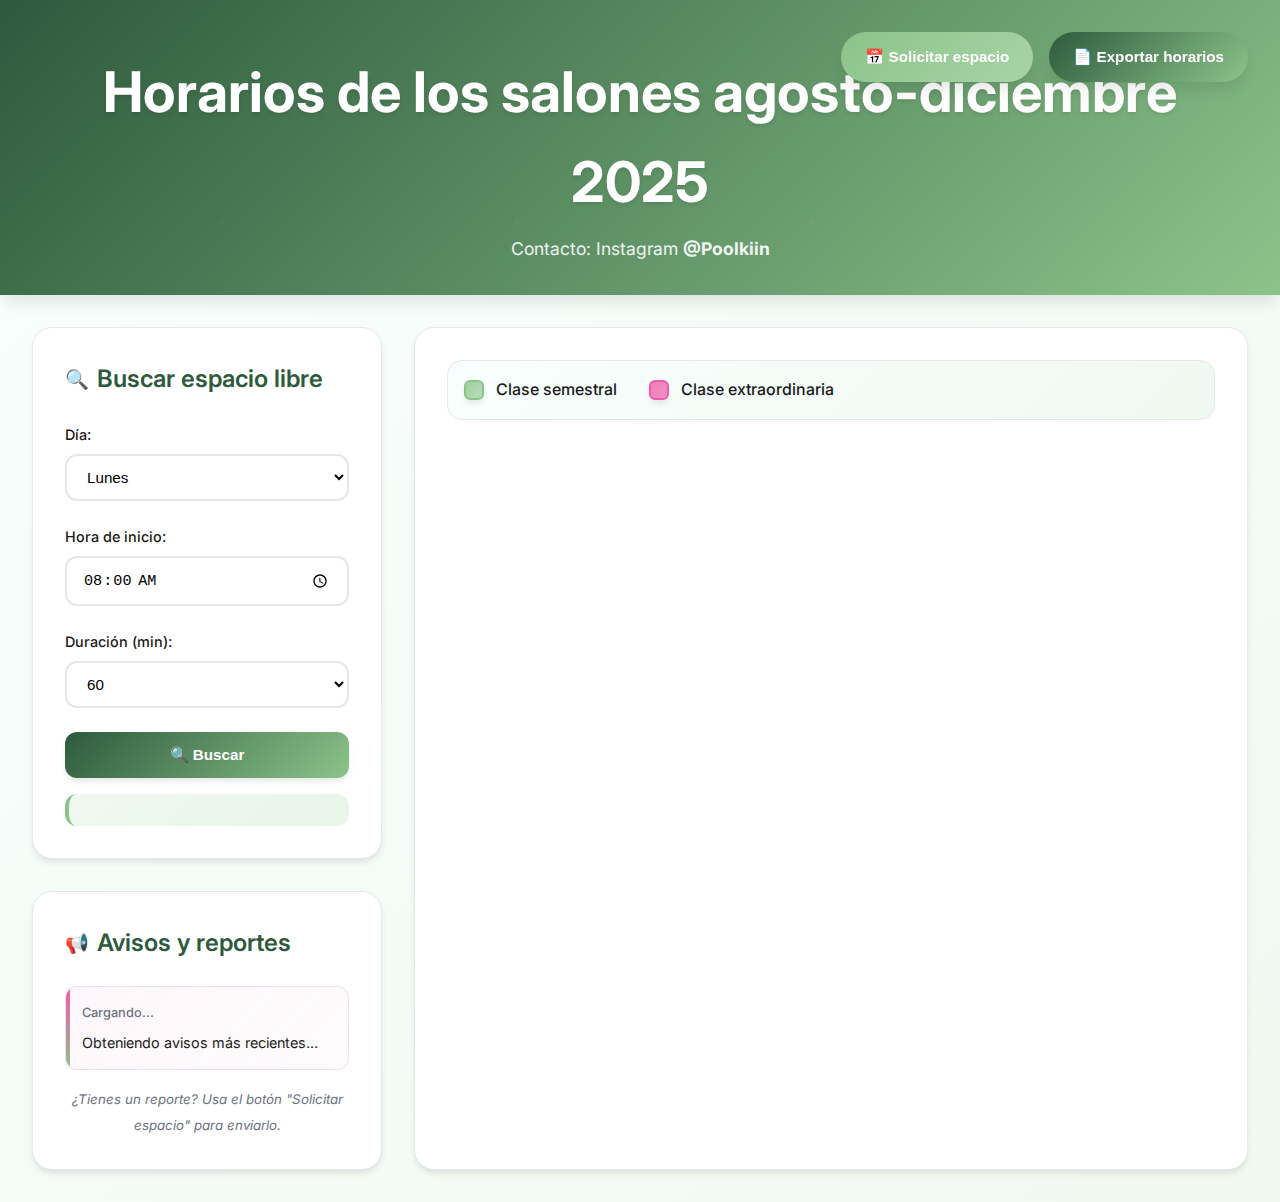
<file: horarios-completo.html>
<!DOCTYPE html>
<html lang="es">
<head>
  <meta charset="UTF-8">
  <meta name="viewport" content="width=device-width, initial-scale=1.0">
  <title>Horarios Facultad</title>
  <link rel="preconnect" href="https://fonts.googleapis.com">
  <link rel="preconnect" href="https://fonts.gstatic.com" crossorigin>
  <link href="https://fonts.googleapis.com/css2?family=Inter:wght@300;400;500;600;700&family=Poppins:wght@400;500;600;700&display=swap" rel="stylesheet">
  <style>
    :root {
      --primary-green: #2d5a3d;
      --light-green: #8cc38a;
      --accent-green: #a8d4a6;
      --pink-accent: #f05aaa;
      --light-pink: rgba(240, 90, 170, 0.1);
      --background: #fafbfc;
      --card-bg: #ffffff;
      --text-primary: #1a1a1a;
      --text-secondary: #6b7280;
      --border-light: #e5e7eb;
      --shadow-soft: 0 4px 6px -1px rgba(0, 0, 0, 0.1);
      --shadow-medium: 0 10px 15px -3px rgba(0, 0, 0, 0.1);
      --shadow-large: 0 25px 50px -12px rgba(0, 0, 0, 0.25);
    }

    * {
      margin: 0;
      padding: 0;
      box-sizing: border-box;
    }

    body {
      font-family: "Inter", sans-serif;
      background: linear-gradient(135deg, #f8fffe 0%, #f0f9f0 100%);
      color: var(--text-primary);
      line-height: 1.6;
      min-height: 100vh;
    }

    /* Header con gradiente elegante */
    .main-header {
      background: linear-gradient(135deg, var(--primary-green) 0%, var(--light-green) 100%);
      color: white;
      padding: 3rem 2rem 2rem;
      text-align: center;
      position: relative;
      overflow: hidden;
      box-shadow: var(--shadow-medium);
    }

    .main-header::before {
      content: '';
      position: absolute;
      top: 0;
      left: 0;
      right: 0;
      bottom: 0;
      background: url('data:image/svg+xml,<svg xmlns="http://www.w3.org/2000/svg" viewBox="0 0 100 100"><defs><pattern id="grain" width="100" height="100" patternUnits="userSpaceOnUse"><circle cx="25" cy="25" r="1" fill="white" opacity="0.05"/><circle cx="75" cy="75" r="1" fill="white" opacity="0.05"/><circle cx="50" cy="10" r="0.5" fill="white" opacity="0.03"/></pattern></defs><rect width="100" height="100" fill="url(%23grain)"/></svg>') repeat;
      opacity: 0.3;
    }

    .main-header h1 {
      font-size: clamp(2rem, 5vw, 3.5rem);
      font-weight: 700;
      margin-bottom: 0.5rem;
      position: relative;
      z-index: 1;
      text-shadow: 0 2px 4px rgba(0,0,0,0.1);
    }

    .main-header h5 {
      font-size: 1.1rem;
      font-weight: 400;
      opacity: 0.9;
      position: relative;
      z-index: 1;
    }

    /* Botones del header */
    .header-buttons {
      position: fixed;
      top: 2rem;
      right: 2rem;
      display: flex;
      gap: 1rem;
      z-index: 100;
    }

    .open-modal-btn, .export-btn {
      background: linear-gradient(135deg, var(--light-green) 0%, var(--accent-green) 100%);
      color: white;
      padding: 1rem 1.5rem;
      border-radius: 50px;
      border: none;
      cursor: pointer;
      font-size: 0.95rem;
      font-weight: 600;
      box-shadow: var(--shadow-medium);
      transition: all 0.3s ease;
      backdrop-filter: blur(10px);
    }

    .export-btn {
      background: linear-gradient(135deg, var(--primary-green) 0%, var(--light-green) 100%);
    }

    .open-modal-btn:hover, .export-btn:hover {
      transform: translateY(-2px);
      box-shadow: var(--shadow-large);
    }

    .export-btn:hover {
      background: linear-gradient(135deg, var(--light-green) 0%, var(--primary-green) 100%);
    }

    /* Container principal */
    .main-container {
      max-width: 1400px;
      margin: 0 auto;
      padding: 2rem;
      display: grid;
      gap: 2rem;
      grid-template-columns: 1fr;
    }

    @media (min-width: 1024px) {
      .main-container {
        grid-template-columns: 350px 1fr;
      }
    }

    /* Sidebar */
    .sidebar {
      display: flex;
      flex-direction: column;
      gap: 2rem;
    }

    /* Buscador elegante */
    .buscador-libres {
      background: var(--card-bg);
      border-radius: 20px;
      padding: 2rem;
      box-shadow: var(--shadow-soft);
      border: 1px solid var(--border-light);
    }

    .buscador-libres h2 {
      color: var(--primary-green);
      font-size: 1.5rem;
      font-weight: 600;
      margin-bottom: 1.5rem;
      display: flex;
      align-items: center;
      gap: 0.5rem;
    }

    .buscador-libres h2::before {
      content: "🔍";
      font-size: 1.2rem;
    }

    .form-group {
      margin-bottom: 1.5rem;
    }

    .form-group label {
      display: block;
      color: var(--text-primary);
      font-weight: 500;
      margin-bottom: 0.5rem;
      font-size: 0.9rem;
    }

    .form-group select,
    .form-group input {
      width: 100%;
      padding: 0.75rem 1rem;
      border: 2px solid var(--border-light);
      border-radius: 12px;
      font-size: 0.95rem;
      transition: all 0.2s ease;
      background: white;
    }

    .form-group select:focus,
    .form-group input:focus {
      outline: none;
      border-color: var(--light-green);
      box-shadow: 0 0 0 3px rgba(140, 195, 138, 0.1);
    }

    #buscador-btn {
      width: 100%;
      background: linear-gradient(135deg, var(--primary-green) 0%, var(--light-green) 100%);
      color: white;
      padding: 0.875rem 1.5rem;
      border: none;
      border-radius: 12px;
      font-size: 0.95rem;
      font-weight: 600;
      cursor: pointer;
      transition: all 0.3s ease;
      box-shadow: var(--shadow-soft);
    }

    #buscador-btn:hover {
      transform: translateY(-1px);
      box-shadow: var(--shadow-medium);
    }

    #resultado-buscador {
      margin-top: 1rem;
      padding: 1rem;
      background: linear-gradient(135deg, #f0f9f0 0%, #e8f5e8 100%);
      border-radius: 12px;
      border-left: 4px solid var(--light-green);
      font-weight: 500;
      color: var(--primary-green);
    }

    /* Recuadro de avisos */
    .avisos-container {
      background: var(--card-bg);
      border-radius: 20px;
      padding: 2rem;
      box-shadow: var(--shadow-soft);
      border: 1px solid var(--border-light);
    }

    .avisos-container h2 {
      color: var(--primary-green);
      font-size: 1.5rem;
      font-weight: 600;
      margin-bottom: 1.5rem;
      display: flex;
      align-items: center;
      gap: 0.5rem;
    }

    .avisos-container h2::before {
      content: "📢";
      font-size: 1.2rem;
    }

    .aviso-item {
      background: linear-gradient(135deg, rgba(240, 90, 170, 0.05) 0%, rgba(240, 90, 170, 0.02) 100%);
      border: 1px solid rgba(240, 90, 170, 0.2);
      border-radius: 12px;
      padding: 1rem;
      margin-bottom: 1rem;
      position: relative;
      overflow: hidden;
    }

    .aviso-item:last-child {
      margin-bottom: 0;
    }

    .aviso-item::before {
      content: '';
      position: absolute;
      left: 0;
      top: 0;
      bottom: 0;
      width: 4px;
      background: linear-gradient(180deg, var(--pink-accent) 0%, var(--light-green) 100%);
    }

    .aviso-fecha {
      font-size: 0.8rem;
      color: var(--text-secondary);
      font-weight: 500;
      margin-bottom: 0.5rem;
    }

    .aviso-texto {
      color: var(--text-primary);
      font-size: 0.9rem;
      line-height: 1.5;
    }

    /* Área principal */
    .main-content {
      background: var(--card-bg);
      border-radius: 20px;
      padding: 2rem;
      box-shadow: var(--shadow-soft);
      border: 1px solid var(--border-light);
    }

    /* Leyenda mejorada */
    .leyenda {
      display: flex;
      gap: 2rem;
      align-items: center;
      margin-bottom: 2rem;
      padding: 1rem;
      background: linear-gradient(135deg, #f8fffe 0%, #f0f9f0 100%);
      border-radius: 15px;
      border: 1px solid var(--border-light);
    }

    .leyenda-item {
      display: flex;
      align-items: center;
      gap: 0.75rem;
      font-weight: 500;
      color: var(--text-primary);
    }

    .cuadro {
      width: 20px;
      height: 20px;
      border-radius: 6px;
      box-shadow: var(--shadow-soft);
      border: 2px solid transparent;
    }

    .cuadro.verde {
      background: linear-gradient(135deg, rgba(140, 195, 138, 0.8) 0%, rgba(168, 212, 166, 0.8) 100%);
      border-color: var(--light-green);
    }

    .cuadro.rosa {
      background: linear-gradient(135deg, rgba(240, 90, 170, 0.8) 0%, rgba(240, 120, 180, 0.8) 100%);
      border-color: var(--pink-accent);
    }

    /* Botones de salones */
    .submenu-salones, #button-bar {
      display: flex;
      flex-wrap: wrap;
      gap: 0.75rem;
      margin-bottom: 2rem;
    }

    .submenu-salones button,
    #button-bar button {
      padding: 0.75rem 1.25rem;
      border-radius: 25px;
      border: 2px solid var(--border-light);
      background: white;
      color: var(--text-primary);
      cursor: pointer;
      font-size: 0.9rem;
      font-weight: 500;
      transition: all 0.3s ease;
      box-shadow: var(--shadow-soft);
    }

    .submenu-salones button:hover,
    #button-bar button:hover {
      transform: translateY(-2px);
      box-shadow: var(--shadow-medium);
      border-color: var(--light-green);
      background: linear-gradient(135deg, #f8fffe 0%, #f0f9f0 100%);
    }

    .submenu-salones button.active,
    #button-bar button.active {
      background: linear-gradient(135deg, var(--primary-green) 0%, var(--light-green) 100%);
      color: white;
      border-color: var(--light-green);
      box-shadow: var(--shadow-medium);
    }

    /* Grid de horarios mejorado */
    .horario-container h2 {
      color: var(--primary-green);
      font-size: 1.8rem;
      font-weight: 600;
      margin-bottom: 1rem;
    }

    .horario-grid {
      display: grid;
      grid-template-columns: 120px repeat(5, 1fr);
      grid-template-rows: auto repeat(24, 45px);
      gap: 1px;
      background: var(--border-light);
      border-radius: 15px;
      overflow: hidden;
      box-shadow: var(--shadow-medium);
      margin: 1.5rem 0;
    }

    .grid-header {
      background: linear-gradient(135deg, var(--primary-green) 0%, var(--light-green) 100%);
      color: white;
      padding: 1rem;
      font-weight: 600;
      text-align: center;
      display: flex;
      align-items: center;
      justify-content: center;
      font-size: 0.95rem;
    }

    .grid-hora {
      background: linear-gradient(135deg, #f8fffe 0%, #f0f9f0 100%);
      color: var(--text-secondary);
      font-weight: 500;
      font-size: 0.8rem;
      padding: 0.5rem;
      display: flex;
      align-items: center;
      justify-content: center;
      text-align: center;
      border-right: 2px solid var(--border-light);
    }

    .grid-clase {
      margin: 2px;
      border-radius: 8px;
      padding: 0.5rem;
      display: flex;
      flex-direction: column;
      justify-content: center;
      align-items: center;
      text-align: center;
      cursor: pointer;
      transition: all 0.2s ease;
      position: relative;
      overflow: hidden;
    }

    .grid-clase.semestral {
      background: linear-gradient(135deg, rgba(140, 195, 138, 0.2) 0%, rgba(168, 212, 166, 0.3) 100%);
      border: 2px solid var(--light-green);
      color: var(--primary-green);
    }

    .grid-clase.extraordinaria {
      background: linear-gradient(135deg, rgba(240, 90, 170, 0.15) 0%, rgba(240, 120, 180, 0.25) 100%);
      border: 2px solid var(--pink-accent);
      color: #7c325e;
    }

    .grid-clase:hover {
      transform: scale(1.02);
      box-shadow: var(--shadow-medium);
    }

    .materia-nombre {
      font-size: 0.85rem;
      font-weight: 600;
      margin-bottom: 0.25rem;
      line-height: 1.2;
    }

    .materia-horario {
      font-size: 0.75rem;
      font-weight: 500;
      opacity: 0.8;
    }

    /* Página de exportar */
    .pagina-exportar {
      display: none;
      background: var(--background);
      min-height: 100vh;
      padding: 2rem;
    }

    .pagina-exportar.active {
      display: block;
    }

    .exportar-header {
      display: flex;
      justify-content: space-between;
      align-items: center;
      margin-bottom: 2rem;
      padding: 1.5rem;
      background: var(--card-bg);
      border-radius: 15px;
      box-shadow: var(--shadow-soft);
    }

    .exportar-header h1 {
      color: var(--primary-green);
      font-size: 2rem;
      font-weight: 600;
      margin: 0;
    }

    .volver-btn {
      background: linear-gradient(135deg, var(--light-green) 0%, var(--accent-green) 100%);
      color: white;
      padding: 0.75rem 1.5rem;
      border-radius: 25px;
      border: none;
      cursor: pointer;
      font-size: 0.9rem;
      font-weight: 600;
      box-shadow: var(--shadow-soft);
      transition: all 0.3s ease;
    }

    .volver-btn:hover {
      transform: translateY(-1px);
      box-shadow: var(--shadow-medium);
    }

    .exportar-grid {
      display: grid;
      grid-template-columns: repeat(auto-fit, minmax(800px, 1fr));
      gap: 2rem;
    }

    .salon-exportar {
      background: var(--card-bg);
      border-radius: 15px;
      padding: 1.5rem;
      box-shadow: var(--shadow-soft);
      border: 1px solid var(--border-light);
      page-break-inside: avoid;
    }

    .salon-exportar h3 {
      color: var(--primary-green);
      font-size: 1.3rem;
      font-weight: 600;
      margin-bottom: 1rem;
      text-align: center;
      padding-bottom: 0.5rem;
      border-bottom: 2px solid var(--border-light);
    }

    /* Modal mejorado */
    .modal-bg {
      position: fixed;
      top: 0;
      left: 0;
      right: 0;
      bottom: 0;
      background: rgba(0, 0, 0, 0.5);
      backdrop-filter: blur(8px);
      z-index: 1000;
      display: none;
      justify-content: center;
      align-items: center;
      padding: 1rem;
    }

    .modal-bg.active {
      display: flex;
    }

    .modal-solicitud {
      background: white;
      border-radius: 20px;
      box-shadow: var(--shadow-large);
      padding: 2.5rem;
      max-width: 400px;
      width: 100%;
      position: relative;
      animation: modalSlideIn 0.3s ease;
    }

    @keyframes modalSlideIn {
      from {
        opacity: 0;
        transform: translateY(-20px) scale(0.95);
      }
      to {
        opacity: 1;
        transform: translateY(0) scale(1);
      }
    }

    .modal-solicitud h2 {
      color: var(--primary-green);
      font-size: 1.5rem;
      font-weight: 600;
      text-align: center;
      margin-bottom: 2rem;
    }

    .modal-solicitud .form-group {
      margin-bottom: 1.5rem;
    }

    .modal-solicitud button[type="submit"] {
      width: 100%;
      background: linear-gradient(135deg, var(--primary-green) 0%, var(--light-green) 100%);
      color: white;
      padding: 1rem;
      border: none;
      border-radius: 12px;
      cursor: pointer;
      font-size: 1rem;
      font-weight: 600;
      transition: all 0.3s ease;
      box-shadow: var(--shadow-soft);
    }

    .modal-solicitud button[type="submit"]:hover {
      transform: translateY(-1px);
      box-shadow: var(--shadow-medium);
    }

    .close-modal-btn {
      position: absolute;
      right: 1rem;
      top: 1rem;
      font-size: 1.5rem;
      background: none;
      border: none;
      color: var(--text-secondary);
      cursor: pointer;
      padding: 0.5rem;
      border-radius: 50%;
      transition: all 0.2s ease;
    }

    .close-modal-btn:hover {
      background: rgba(0, 0, 0, 0.1);
      color: var(--primary-green);
    }

    @media print {
      .header-buttons, .exportar-header .volver-btn {
        display: none;
      }
      
      .salon-exportar {
        page-break-inside: avoid;
        margin-bottom: 2rem;
      }
    }

    /* Responsive */
    @media (max-width: 768px) {
      .header-buttons {
        position: relative;
        top: auto;
        right: auto;
        justify-content: center;
        margin: 1rem auto;
        flex-wrap: wrap;
      }

      .main-container {
        padding: 1rem;
        gap: 1.5rem;
      }

      .open-modal-btn, .export-btn {
        position: relative;
        top: auto;
        right: auto;
        margin: 0.5rem;
        flex: 1;
        min-width: 140px;
      }

      .horario-grid {
        grid-template-columns: 80px repeat(5, 1fr);
        grid-template-rows: auto repeat(24, 40px);
      }

      .grid-header {
        padding: 0.5rem 0.25rem;
        font-size: 0.8rem;
      }

      .grid-hora {
        font-size: 0.7rem;
        padding: 0.25rem;
      }

      .materia-nombre {
        font-size: 0.75rem;
      }

      .materia-horario {
        font-size: 0.65rem;
      }
    }
  </style>
</head>
<body>
  <header class="main-header">
    <h1>Horarios de los salones agosto-diciembre 2025</h1>
    <h5>Contacto: Instagram <b>@Poolkiin</b></h5>
  </header>

  <div class="header-buttons">
    <button class="open-modal-btn" onclick="openSolicitud()">📅 Solicitar espacio</button>
    <button class="export-btn" onclick="mostrarPaginaExportar()">📄 Exportar horarios</button>
  </div>

  <div class="main-container">
    <!-- Sidebar -->
    <div class="sidebar">
      <!-- Buscador -->
      <div class="buscador-libres">
        <h2>Buscar espacio libre</h2>
        <div class="form-group">
          <label for="busc-dia">Día:</label>
          <select id="busc-dia">
            <option>Lunes</option>
            <option>Martes</option>
            <option>Miércoles</option>
            <option>Jueves</option>
            <option>Viernes</option>
          </select>
        </div>
        <div class="form-group">
          <label for="busc-hora">Hora de inicio:</label>
          <input type="time" id="busc-hora" min="08:00" max="20:00" step="1800" value="08:00" />
        </div>
        <div class="form-group">
          <label for="busc-duracion">Duración (min):</label>
          <select id="busc-duracion">
            <option value="30">30</option>
            <option value="60" selected>60</option>
            <option value="90">90</option>
            <option value="120">120</option>
             <option value="150">150</option>
             <option value="180">180</option>
             <option value="210">210</option>
             <option value="240">240</option>
          </select>
        </div>
        <button id="buscador-btn">🔍 Buscar</button>
        <div id="resultado-buscador"></div>
      </div>

      <!-- Avisos y reportes -->
      <div class="avisos-container">
        <h2>Avisos y reportes</h2>
        <div id="avisos-lista">
          <!-- Los avisos se cargarán dinámicamente aquí -->
          <div class="aviso-item">
            <div class="aviso-fecha">Cargando...</div>
            <div class="aviso-texto">Obteniendo avisos más recientes...</div>
          </div>
        </div>
        <div style="text-align: center; margin-top: 1rem;">
          <small style="color: var(--text-secondary); font-style: italic;">
            ¿Tienes un reporte? Usa el botón "Solicitar espacio" para enviarlo.
          </small>
        </div>
      </div>
    </div>

    <!-- Contenido principal -->
    <div class="main-content">
      <div class="leyenda">
        <div class="leyenda-item">
          <span class="cuadro verde"></span>
          <span>Clase semestral</span>
        </div>
        <div class="leyenda-item">
          <span class="cuadro rosa"></span>
          <span>Clase extraordinaria</span>
        </div>
      </div>

      <div id="salones" class="tab-content active">
        <div class="submenu-salones" id="button-bar"></div>
        <div id="horario-espacio"></div>
      </div>
    </div>
  </div>

  <!-- Página de exportar (oculta inicialmente) -->
  <div id="pagina-exportar" class="pagina-exportar">
    <div class="exportar-header">
      <h1>📄 Exportar todos los horarios</h1>
      <button class="volver-btn" onclick="volverAPaginaPrincipal()">← Volver</button>
    </div>
    <div id="exportar-contenido" class="exportar-grid">
      <!-- Los horarios se generarán aquí dinámicamente -->
    </div>
  </div>

  <!-- Modal -->
  <div id="modal-solicitud-bg" class="modal-bg">
    <div class="modal-solicitud">
      <button class="close-modal-btn" onclick="closeSolicitud()">×</button>
      <h2>Apartar un salón</h2>
      <form id="my-form" action="https://api.sheetmonkey.io/form/wci2QVScCM6NKECY2PfGBB" method="post">
        <div class="form-group">
          <label>Email:</label>
          <input type="email" name="email" required />
        </div>
        <div class="form-group">
          <label>Salón, Horario, Día y ¿hasta qué fecha estará apartado el sitio?:</label>
          <input type="text" name="message" required />
        </div>
        <input type="hidden" name="Created" value="x-sheetmonkey-current-date-time" />
        <button type="submit">📤 Enviar solicitud</button>
        <p id="my-form-status"></p>
      </form>
    </div>
  </div>

  <script>
    const dias = ["Lunes", "Martes", "Miercoles", "Jueves", "Viernes"];
    const horaInicio = 8, horaFin = 20;

    // Orden personalizado para los botones
    const ordenSalones = [
      "Salon 1", "Salon 2", "Salon 3", "Salon 4", "Salon 5", "Salon 6", "Salon 7", "Salon 8", "Salon 9", "Salon 10", "Salon 11", "Salon 12",
      "Laboratorio 1", "Laboratorio 2", "Laboratorio 3", "Laboratorio 4",
      "Salon De Usos Multiples"
    ];

    // Generar intervalos de 30 minutos
    const intervalos = [];
    for (let h = horaInicio; h < horaFin; h++) {
      intervalos.push({inicio:`${String(h).padStart(2,'0')}:00`, fin:`${String(h).padStart(2,'0')}:30`});
      intervalos.push({inicio:`${String(h).padStart(2,'0')}:30`, fin:`${String(h+1).padStart(2,'0')}:00`});
    }

    let horariosJSON = {};
    let activeButton = null;

    // URL de las hojas públicas
    const SHEET_URL = "https://opensheet.elk.sh/1fDuIQUaqOSTsXPbwBrB7s5V7yfZZGfF0jUXcVS_WIJs/2";
    const AVISOS_URL = "https://opensheet.elk.sh/1fDuIQUaqOSTsXPbwBrB7s5V7yfZZGfF0jUXcVS_WIJs
</file>
<file: style.css>
body {
  font-family: "Poppins", sans-serif;
  margin: 0;
  background: #fcfcfb;
}

.main-header {
  text-align: center;
  margin-top: 18px;
  margin-bottom: 6px;
}
.main-header h1 {
  font-size: 2em;
  font-weight: italic;
  color: #2d4b2e;
}

.open-modal-btn {
  position: absolute;
  top: 22px;
  right: 38px;
  background: #8cc38a;
  color: white;
  padding: 10px 16px;
  border-radius: 8px;
  border: none;
  cursor: pointer;
  font-size: 1em;
}

.leyenda {
  display: flex;
  gap: 20px;
  align-items: center;
  margin: 20px 10px 20px 32px;
}
.leyenda-item { 
  display: flex; 
  align-items: center; 
  gap: 6px; 
}
.cuadro {
  display: inline-block;
  width: 22px; 
  height: 22px;
  border-radius: 4px;
  border: 1px solid #aaa;
}
.cuadro.verde {
  background: rgba(140, 195, 138, 0.7);
}
.cuadro.rosa {
  background: rgba(240, 90, 170, 0.7);
}

.submenu-salones, #button-bar {
  margin: 18px 0;
  padding-left: 12px;
  flex-wrap: wrap;
  display: flex;
  gap: 7px;
}
.submenu-salones button,
#button-bar button {
  margin-bottom: 7px;
  padding: 7px 18px;
  border-radius: 6px;
  border: 1px solid #8cc38a;
  background: #f5fff6;
  color: #2d4b2e;
  cursor: pointer;
  font-size: 16px;
  transition: all 0.2s ease;
}
.submenu-salones button:hover,
#button-bar button:hover {
  background: #e8f5e8;
}
.submenu-salones button.active,
#button-bar button.active {
  background: #8cc38a;
  color: white;
}

.horario-container {
  margin: 0 16px 32px 16px;
}

.horario-tabla {
  border-collapse: collapse;
  width: 98%;
  min-width: 900px;
  margin: 24px auto 0 auto;
  background: #fafaf8;
  border-radius: 12px;
  box-shadow: 0 2px 12px rgba(0,0,0,0.1);
  font-size: 16px;
  overflow: hidden;
}

.horario-tabla th, .horario-tabla td {
  border: 1px solid #b3d4be;
  text-align: center;
  padding: 0;
  position: relative;
  vertical-align: middle;
}

.horario-tabla th {
  background: #8cc38a;
  color: #fff;
  font-weight: bold;
  height: 40px;
  letter-spacing: 1px;
  padding: 8px;
}

.horario-tabla td {
  min-width: 120px;
  height: 30px;
  background: #fff;
  padding: 2px;
}

.celda-hora {
  background: #f8f8f8 !important;
  font-weight: 500;
  color: #666;
  min-width: 100px;
  font-size: 14px;
  padding: 8px 4px !important;
}

.bloque-clase {
  background: rgba(140, 195, 138, 0.3);
  border: 2px solid #8cc38a;
  color: #1e3d24;
  border-radius: 8px;
  font-size: 14px;
  font-weight: 600;
  padding: 6px 4px;
  box-sizing: border-box;
  height: 100%;
  width: 100%;
  display: flex;
  flex-direction: column;
  justify-content: center;
  align-items: center;
  cursor: pointer;
  transition: all 0.2s ease;
  text-align: center;
  line-height: 1.2;
}

.bloque-clase.semestral {
  background: rgba(140, 195, 138, 0.25);
  border-color: #8cc38a;
  color: #1e3d24;
}

.bloque-clase.semestral:hover {
  background: rgba(140, 195, 138, 0.4);
  transform: scale(1.02);
}

.bloque-clase.extraordinaria {
  background: rgba(240, 90, 170, 0.2);
  border-color: #f05aaa;
  color: #7c325e;
}

.bloque-clase.extraordinaria:hover {
  background: rgba(240, 90, 170, 0.35);
  transform: scale(1.02);
}

.materia-nombre {
  font-size: 14px;
  font-weight: bold;
  margin-bottom: 3px;
  line-height: 1.1;
}

.materia-horario {
  font-size: 12px;
  font-weight: 500;
  margin-bottom: 2px;
  opacity: 0.8;
}

.materia-comentario {
  font-size: 10px;
  font-style: italic;
  opacity: 0.7;
  margin-top: 2px;
  line-height: 1.1;
}

.celda-vacia {
  background: #fff;
  min-height: 30px;
}

.modal-bg {
  position: fixed;
  top: 0; 
  left: 0; 
  right: 0; 
  bottom: 0;
  display: none;
  background: rgba(0,0,0,0.4);
  z-index: 1000;
  justify-content: center;
  align-items: center;
}

.modal-bg.active {
  display: flex;
}

.modal-solicitud {
  background: #fff;
  border-radius: 14px;
  box-shadow: 0 8px 32px rgba(0,0,0,0.2);
  padding: 24px;
  max-width: 320px;
  width: 90vw;
  position: relative;
  display: flex;
  flex-direction: column;
  gap: 15px;
}

.modal-solicitud h2 {
  margin: 0;
  color: #2d4b2e;
  text-align: center;
}

.modal-solicitud form {
  display: flex;
  flex-direction: column;
  gap: 12px;
}

.modal-solicitud label {
  color: #2d4b2e;
  font-weight: 600;
  margin-bottom: 4px;
}

.modal-solicitud input {
  padding: 10px;
  border: 2px solid #e0e0e0;
  border-radius: 6px;
  font-size: 14px;
  transition: border-color 0.2s ease;
}

.modal-solicitud input:focus {
  outline: none;
  border-color: #8cc38a;
}

.modal-solicitud button[type="submit"] {
  background: #8cc38a;
  color: white;
  padding: 12px;
  border: none;
  border-radius: 6px;
  cursor: pointer;
  font-size: 16px;
  font-weight: 600;
  transition: background-color 0.2s ease;
}

.modal-solicitud button[type="submit"]:hover {
  background: #7ab378;
}

.close-modal-btn {
  position: absolute;
  right: 12px;
  top: 12px;
  font-size: 1.5em;
  background: none;
  border: none;
  color: #8cc38a;
  cursor: pointer;
  padding: 4px;
  line-height: 1;
}

.close-modal-btn:hover {
  color: #7ab378;
}

#my-form-status {
  margin: 8px 0 0 0;
  text-align: center;
  font-weight: 600;
}

/* Responsive para CSS Grid */
@media (max-width: 768px) {
  .horario-grid {
    font-size: 11px;
    grid-template-columns: 80px repeat(5, 1fr);
    grid-template-rows: auto repeat(24, 35px);
  }
  
  .grid-header {
    padding: 8px 4px;
    font-size: 12px;
  }
  
  .grid-hora {
    padding: 4px 2px;
    font-size: 10px;
  }
  
  .grid-clase {
    padding: 4px 2px;
    margin: 1px;
  }
  
  .materia-nombre {
    font-size: 11px;
  }
  
  .materia-horario {
    font-size: 9px;
  }
  
  .materia-comentario {
    font-size: 8px;
  }
  
  .open-modal-btn {
    position: relative;
    top: auto;
    right: auto;
    margin: 10px;
    display: block;
    width: fit-content;
  }
}

.buscador-libres {
  background: #f1fff6;
  border: 2px solid #8cc38a;
  border-radius: 10px;
  padding: 18px 20px;
  margin: 20px;
  font-size: 16px;
  max-width: 520px;
}
.buscador-libres label {
  margin-right: 8px;
}
.buscador-libres select, .buscador-libres input {
  margin-right: 12px;
  border-radius: 4px;
  border: 1px solid #b3d4be;
  padding: 4px 8px;
}
#resultado-buscador {
  margin: 18px 0 0 20px;
  font-size: 17px;
  color: #215c35;
}

//Cosa

.main-layout {
  display: flex;
  align-items: flex-start;
  gap: 28px;
  max-width: 1400px;
  margin: 0 auto 40px auto;
  padding: 0 4vw;
}

.avisos-columna {
  flex: 0 0 270px;
  min-width: 220px;
  max-width: 320px;
}

.avisos-box {
  background: #1976d2;
  color: #fff;
  border-radius: 18px;
  box-shadow: 0 6px 24px #0002, 0 1.5px 4px #0002;
  padding: 28px 24px 16px 24px;
  margin-top: 16px;
}
.avisos-box h2 {
  margin-top: 0;
  font-size: 1.25em;
  margin-bottom: 18px;
  letter-spacing: 0.5px;
  border-bottom: 1px solid #ffffff44;
  padding-bottom: 8px;
}
.avisos-box ul {
  list-style: disc inside;
  margin: 0 0 0 18px;
  padding: 0;
}
.avisos-box li {
  margin-bottom: 12px;
  padding-left: 3px;
  border-left: 3px solid #fff8;
  font-size: 1.08em;
}

.contenido-columna {
  flex: 1 1 0%;
  min-width: 0;
}

/* Responsive: se vuelve columna única */
@media (max-width: 900px) {
  .main-layout {
    flex-direction: column;
    gap: 10px;
    padding: 0 2vw;
  }
  .avisos-columna {
    max-width: 100%;
    width: auto;
    min-width: 0;
  }
  .avisos-box {
    margin: 0 auto 20px auto;
    max-width: 600px;
  }
}
</file>
